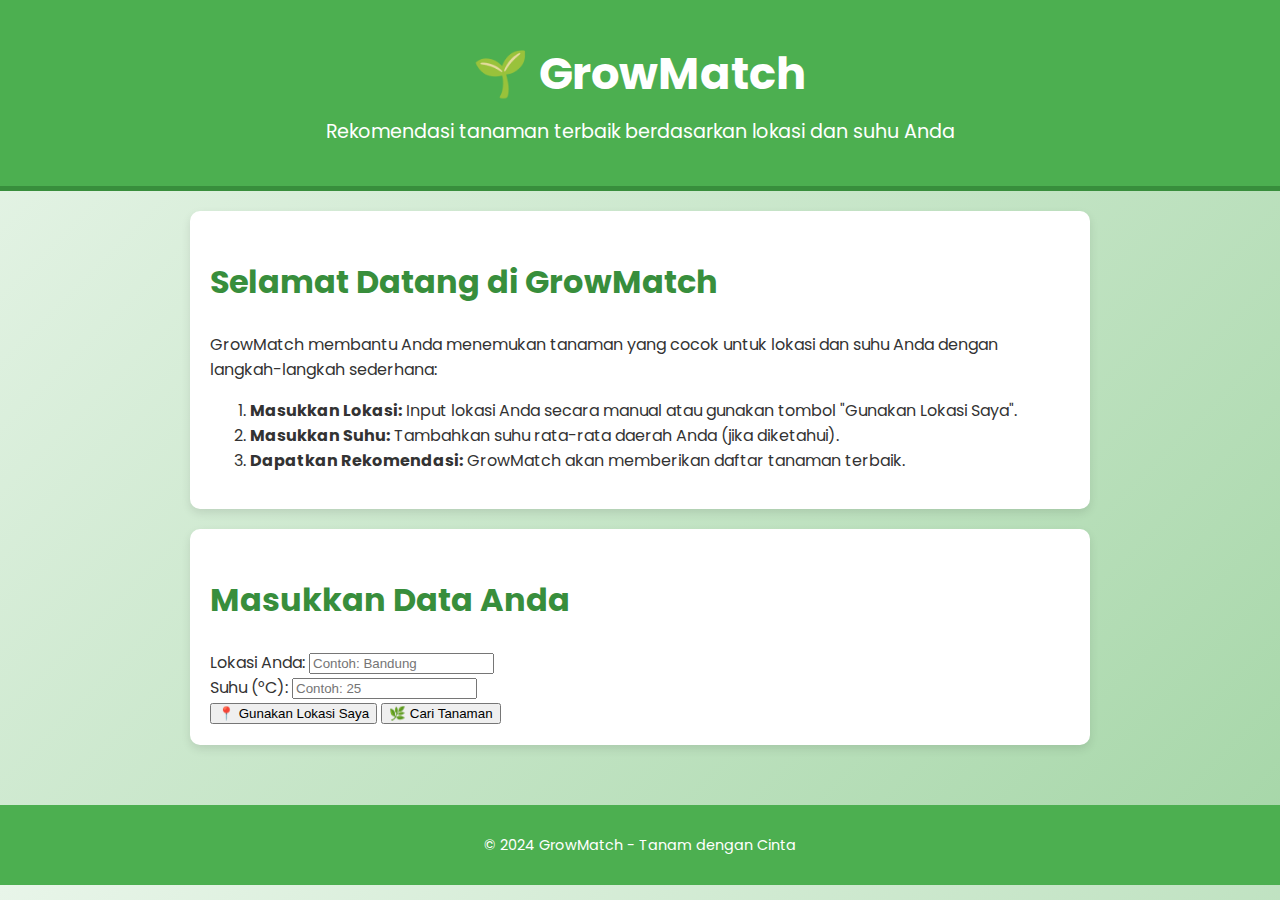
<file: index.html>
<!DOCTYPE html>
<html lang="id">
<head>
    <meta charset="UTF-8">
    <meta name="viewport" content="width=device-width, initial-scale=1.0">
    <title>GrowMatch - Temukan Tanaman yang Tepat</title>
    <link href="https://fonts.googleapis.com/css2?family=Poppins:wght@400;600;700&display=swap" rel="stylesheet">
    <link rel="stylesheet" href="styles.css">
</head>
<body>
    <header class="header">
        <div class="container">
            <h1>🌱 GrowMatch</h1>
            <p>Rekomendasi tanaman terbaik berdasarkan lokasi dan suhu Anda</p>
        </div>
    </header>

    <main class="main container">
        <section id="deskripsi">
            <div class="card">
                <h2>Selamat Datang di GrowMatch</h2>
                <p>GrowMatch membantu Anda menemukan tanaman yang cocok untuk lokasi dan suhu Anda dengan langkah-langkah sederhana:</p>
                <ol>
                    <li><strong>Masukkan Lokasi:</strong> Input lokasi Anda secara manual atau gunakan tombol "Gunakan Lokasi Saya".</li>
                    <li><strong>Masukkan Suhu:</strong> Tambahkan suhu rata-rata daerah Anda (jika diketahui).</li>
                    <li><strong>Dapatkan Rekomendasi:</strong> GrowMatch akan memberikan daftar tanaman terbaik.</li>
                </ol>
            </div>
        </section>

        <section id="form-section">
            <div class="card">
                <h2>Masukkan Data Anda</h2>
                <form id="input-form" class="form-modern">
                    <div class="input-group">
                        <label for="lokasi">Lokasi Anda:</label>
                        <input type="text" id="lokasi" name="lokasi" required placeholder="Contoh: Bandung">
                    </div>

                    <div class="input-group">
                        <label for="suhu">Suhu (°C):</label>
                        <input type="number" id="suhu" name="suhu" required placeholder="Contoh: 25">
                    </div>

                    <div class="button-container">
                        <button type="button" id="live-location-btn" class="btn-secondary">📍 Gunakan Lokasi Saya</button>
                        <button type="submit" class="btn-primary">🌿 Cari Tanaman</button>
                    </div>
                </form>
            </div>
        </section>
    </main>

    <footer class="footer">
        <p>&copy; 2024 GrowMatch - Tanam dengan Cinta</p>
    </footer>

    <script>
        // Fungsi Reverse Geocoding
        async function reverseGeocode(latitude, longitude) {
            const apiKey = "da86d0562cc04eea8d594de02b802353"; // OpenCage API Key
            const url = `https://api.opencagedata.com/geocode/v1/json?q=${latitude}+${longitude}&key=${apiKey}`;
            try {
                const response = await fetch(url);
                const data = await response.json();
                return data.results[0]?.components?.city || "Lokasi Tidak Diketahui";
            } catch (error) {
                console.error("Error saat reverse geocoding:", error);
                return "Lokasi Tidak Diketahui";
            }
        }

        // Fungsi Live Location
        async function getLiveLocation() {
            if (!navigator.geolocation) {
                alert("Browser Anda tidak mendukung Geolocation.");
                return;
            }

            navigator.geolocation.getCurrentPosition(async (position) => {
                const { latitude, longitude } = position.coords;
                const lokasi = await reverseGeocode(latitude, longitude);
                document.getElementById('lokasi').value = lokasi;
                document.getElementById('suhu').value = 28; // Default suhu
            }, (error) => {
                alert("Gagal mendapatkan lokasi. Pastikan izin lokasi aktif.");
            });
        }

        // Fungsi Navigasi ke hasil.html
        function getRecommendation(event) {
            event.preventDefault();

            const lokasi = document.getElementById('lokasi').value;
            const suhu = parseInt(document.getElementById('suhu').value);

            if (!lokasi || isNaN(suhu)) {
                alert("Masukkan lokasi dan suhu yang valid.");
                return;
            }

            const url = `hasil.html?lokasi=${encodeURIComponent(lokasi)}&suhu=${encodeURIComponent(suhu)}`;
            window.location.href = url;
        }

        document.getElementById('live-location-btn').addEventListener('click', getLiveLocation);
        document.getElementById('input-form').addEventListener('submit', getRecommendation);
    </script>
</body>
</html>
</file>
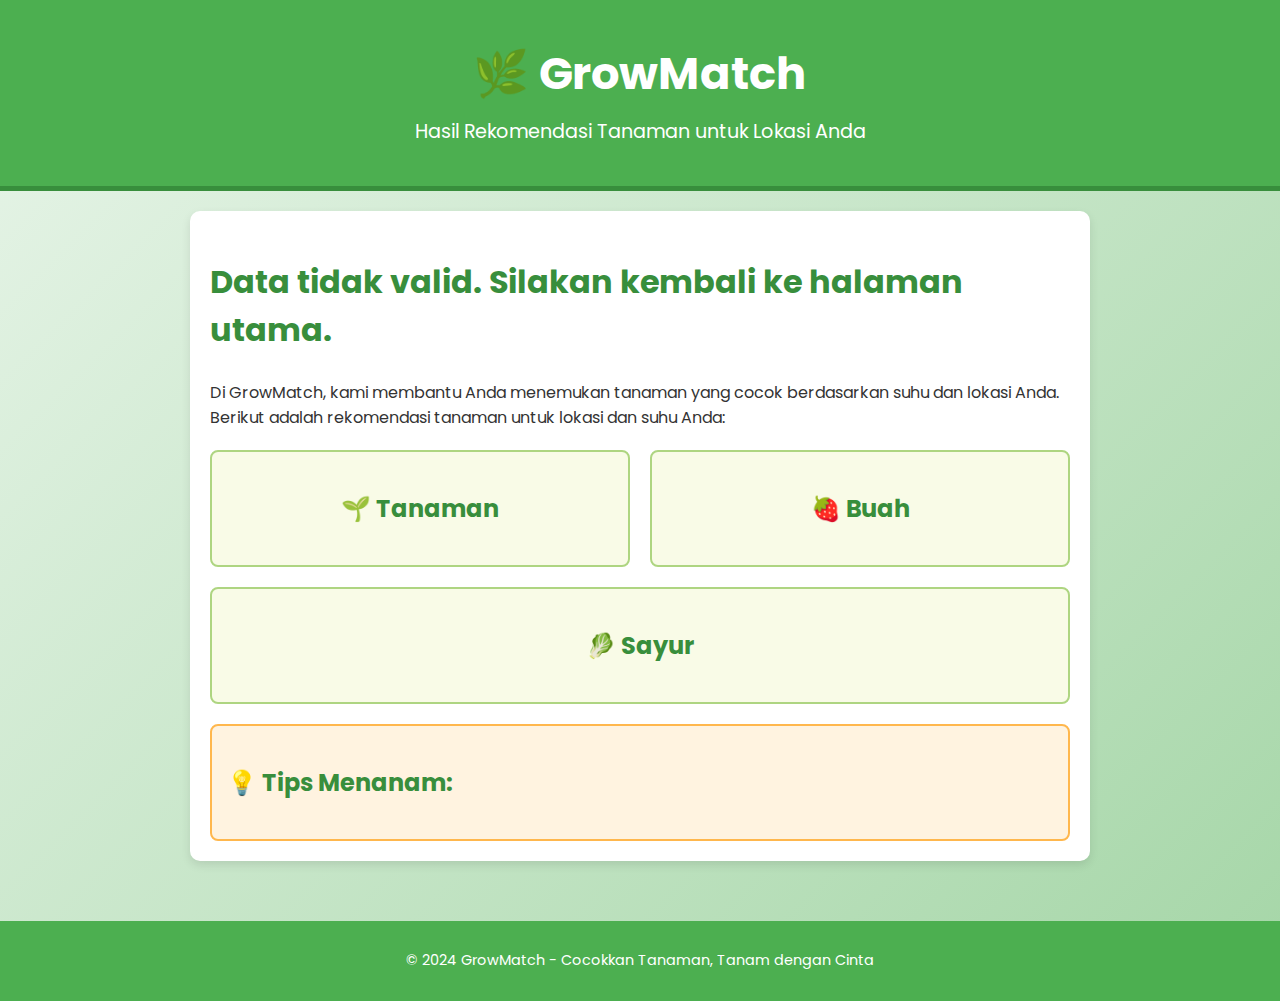
<file: hasil.html>
<!DOCTYPE html>
<html lang="id">
<head>
    <meta charset="UTF-8">
    <meta name="viewport" content="width=device-width, initial-scale=1.0">
    <title>Hasil Rekomendasi Tanaman</title>
    <link href="https://fonts.googleapis.com/css2?family=Poppins:wght@400;600;700&display=swap" rel="stylesheet">
    <link rel="stylesheet" href="styles.css">
</head>
<body>
    <header class="header">
        <div class="container">
            <h1>🌿 GrowMatch</h1>
            <p>Hasil Rekomendasi Tanaman untuk Lokasi Anda</p>
        </div>
    </header>

    <main class="main container">
        <section id="result-section">
            <div class="card">
                <h2 id="result-title">Menyesuaikan hasil...</h2>
                <p id="deskripsi">Di GrowMatch, kami membantu Anda menemukan tanaman yang cocok berdasarkan suhu dan lokasi Anda. Berikut adalah rekomendasi tanaman untuk lokasi dan suhu Anda:</p>

                <div class="result-container">
                    <div class="result-card">
                        <h3>🌱 Tanaman</h3>
                        <ul id="tanaman-list" class="result-list"></ul>
                    </div>

                    <div class="result-card">
                        <h3>🍓 Buah</h3>
                        <ul id="buah-list" class="result-list"></ul>
                    </div>

                    <div class="result-card">
                        <h3>🥬 Sayur</h3>
                        <ul id="sayur-list" class="result-list"></ul>
                    </div>
                </div>

                <div id="tips-container" class="tips-section">
                    <h3>💡 Tips Menanam:</h3>
                    <p id="tips"></p>
                </div>
            </div>
        </section>
    </main>

    <footer class="footer">
        <p>&copy; 2024 GrowMatch - Cocokkan Tanaman, Tanam dengan Cinta</p>
    </footer>

    <script>
        document.addEventListener('DOMContentLoaded', () => {
            const urlParams = new URLSearchParams(window.location.search);
            const lokasi = urlParams.get('lokasi');
            const suhu = parseInt(urlParams.get('suhu'));

            const tanamanKurangDari25 = {
                tanaman: ['Brokoli', 'Kale', 'Selada', 'Bayam', 'Kol'],
                buah: ['Stroberi', 'Blueberry', 'Raspberry'],
                sayur: ['Wortel', 'Lobak', 'Bawang Putih', 'Bawang Merah'],
                tips: "Pilih lokasi yang sejuk, pencahayaan penuh, dan media tanam dengan drainase baik."
            };

            const tanamanLebihDari25 = {
                tanaman: ['Tomat', 'Cabai', 'Terong', 'Okra'],
                buah: ['Semangka', 'Melon', 'Pepaya', 'Mangga', 'Pisang'],
                sayur: ['Kacang Panjang', 'Kangkung', 'Jagung', 'Mentimun'],
                tips: "Tanam di lokasi dengan pencahayaan penuh, gunakan pupuk kaya fosfor, dan perhatikan penyiraman teratur."
            };

            const resultTitle = document.getElementById('result-title');
            const tanamanList = document.getElementById('tanaman-list');
            const buahList = document.getElementById('buah-list');
            const sayurList = document.getElementById('sayur-list');
            const tipsContainer = document.getElementById('tips');

            if (!lokasi || isNaN(suhu)) {
                resultTitle.textContent = "Data tidak valid. Silakan kembali ke halaman utama.";
                return;
            }

            const rekomendasi = suhu > 25 ? tanamanLebihDari25 : tanamanKurangDari25;

            resultTitle.textContent = `Rekomendasi Tanaman untuk ${lokasi} dengan Suhu ${suhu}°C`;
            tanamanList.innerHTML = rekomendasi.tanaman.map(item => `<li>${item}</li>`).join('');
            buahList.innerHTML = rekomendasi.buah.map(item => `<li>${item}</li>`).join('');
            sayurList.innerHTML = rekomendasi.sayur.map(item => `<li>${item}</li>`).join('');
            tipsContainer.textContent = rekomendasi.tips;
        });
    </script>
</body>
</html>
</file>
<file: styles.css>
/* GLOBAL STYLES */
body {
    font-family: 'Poppins', sans-serif;
    margin: 0;
    padding: 0;
    background: linear-gradient(135deg, #E8F5E9, #A5D6A7);
    color: #333;
}

.container {
    max-width: 900px;
    margin: 0 auto;
    padding: 20px;
}

.header {
    background: #4CAF50;
    color: white;
    padding: 20px;
    text-align: center;
    border-bottom: 5px solid #388E3C;
}

.header h1 {
    margin: 0;
    font-size: 2.8rem;
    font-weight: 700;
}

.header p {
    margin: 10px 0 0;
    font-size: 1.2rem;
    font-weight: 400;
}

.card {
    background: white;
    border-radius: 10px;
    box-shadow: 0 4px 10px rgba(0, 0, 0, 0.1);
    padding: 20px;
    margin-bottom: 20px;
}

h2, h3 {
    color: #388E3C;
}

h2 {
    font-size: 2rem;
}

h3 {
    font-size: 1.5rem;
}

.result-container {
    display: flex;
    gap: 20px;
    flex-wrap: wrap;
    margin-top: 20px;
}

.result-card {
    flex: 1 1 calc(33% - 20px);
    background: #F9FBE7;
    border: 2px solid #AED581;
    border-radius: 8px;
    padding: 15px;
    text-align: center;
}

.result-card ul {
    list-style: none;
    padding: 0;
    margin: 10px 0 0;
}

.result-card ul li {
    background: #E8F5E9;
    margin: 5px 0;
    padding: 10px;
    border-radius: 5px;
    font-size: 1rem;
    color: #4CAF50;
    font-weight: bold;
}

.tips-section {
    margin-top: 20px;
    background: #FFF3E0;
    border: 2px solid #FFB74D;
    padding: 15px;
    border-radius: 8px;
}

.tips-section p {
    font-size: 1rem;
    color: #F57C00;
}

/* FOOTER */
.footer {
    text-align: center;
    background: #4CAF50;
    color: white;
    padding: 15px;
    font-size: 0.9rem;
    margin-top: 20px;
}
</file>
